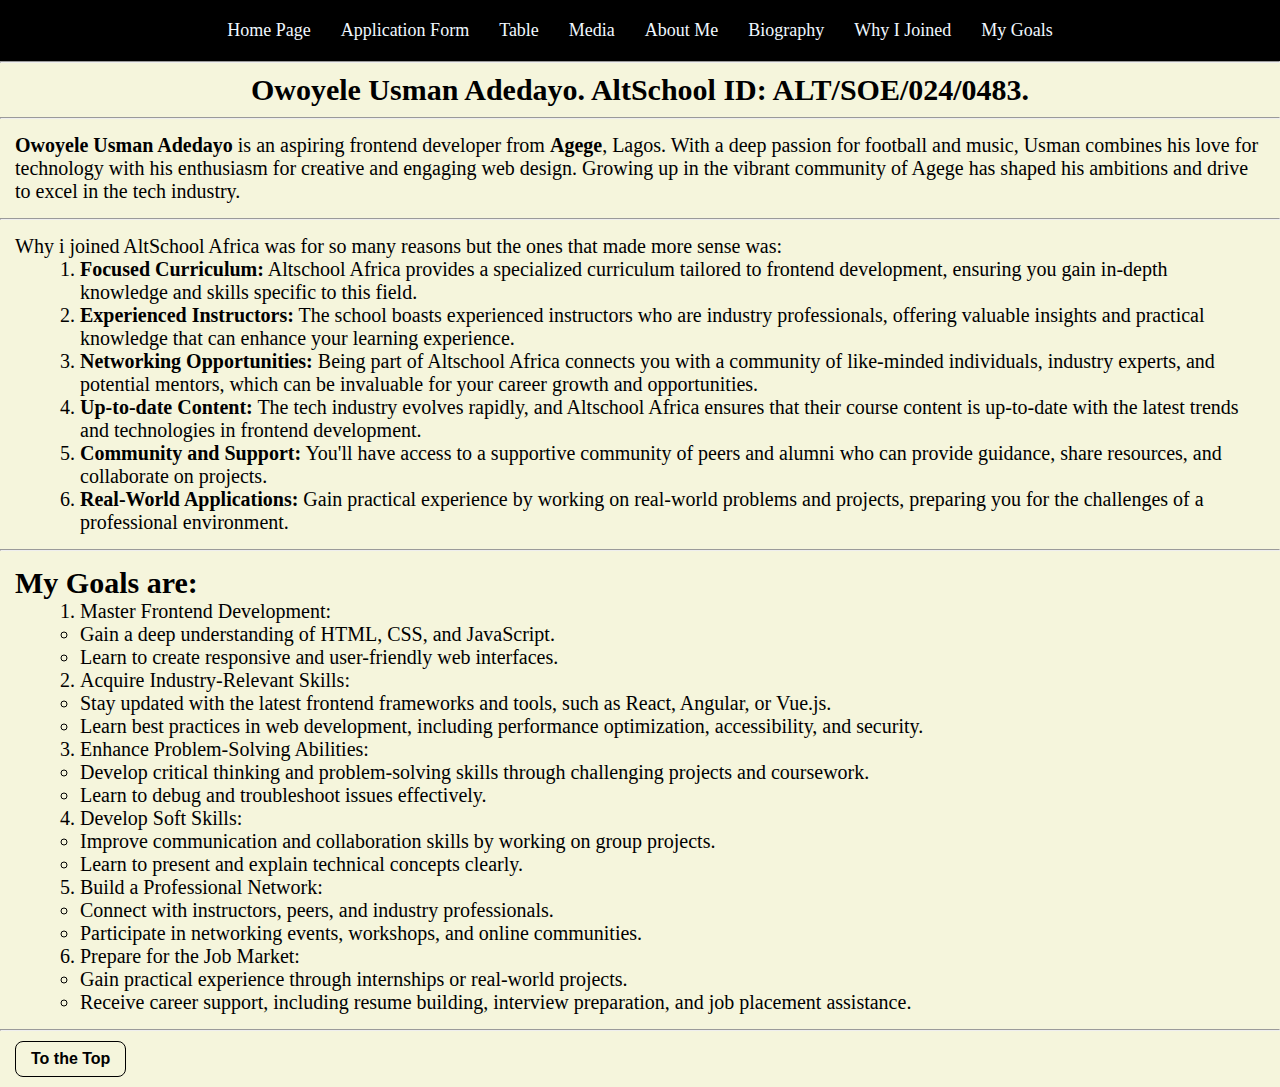
<file: index.html>
<!DOCTYPE html>
<html lang="en">

<head>
    <meta charset="UTF-8" />
    <meta name="viewport" content="width=device-width, initial-scale=1.0" />
    <link rel="stylesheet" href="./css/index.css">
    <title>Document</title>
</head>

<body>
    <header>
        <nav>
            <a href="./index.html">Home Page</a>
            <a href="form.html">Application Form</a>
            <a href="./table.html">Table</a>
            <a href="./media.html">Media</a>
            <a href="#aboutMe">About Me</a>
            <a href="#biography">Biography</a>
            <a href="#whyIJoined">Why I Joined</a>
            <a href="#myGoals">My Goals</a>
        </nav>
    </header>
    <hr>
    <main>
        <section id="aboutMe">
            <h1 class="aboutMe">Owoyele Usman Adedayo. AltSchool ID: ALT/SOE/024/0483.</h1>
        </section>
        <hr>
        <section id="biography">
            <p><strong>Owoyele Usman Adedayo</strong> is an aspiring frontend developer from <strong>Agege</strong>,
                Lagos. With a deep passion for football and music, Usman combines his love for technology with his
                enthusiasm for creative and engaging web design. Growing up in the vibrant community of Agege has shaped
                his ambitions and drive to excel in the tech industry.</p>
        </section>
        <hr>
        <section id="whyIJoined">
            <p>Why i joined AltSchool Africa was for so many reasons but the ones that made more sense was:
            <ol>
                <li><strong>Focused Curriculum:</strong> Altschool Africa provides a specialized curriculum tailored to
                    frontend development, ensuring you gain in-depth knowledge and skills specific to this field.</li>
                <li><strong>Experienced Instructors:</strong> The school boasts experienced instructors who are industry
                    professionals, offering valuable insights and practical knowledge that can enhance your learning
                    experience.</li>
                <li><strong>Networking Opportunities:</strong> Being part of Altschool Africa connects you with a
                    community of like-minded individuals, industry experts, and potential mentors, which can be
                    invaluable for your career growth and opportunities.</li>
                <li><strong>Up-to-date Content:</strong> The tech industry evolves rapidly, and Altschool Africa ensures
                    that their course content is up-to-date with the latest trends and technologies in frontend
                    development.</li>
                <li><strong>Community and Support:</strong> You'll have access to a supportive community of peers and
                    alumni who can provide guidance, share resources, and collaborate on projects.</li>
                <li><strong>Real-World Applications:</strong> Gain practical experience by working on real-world
                    problems and projects, preparing you for the challenges of a professional environment.</li>
            </ol>
            </p>
        </section>
        <hr>
        <section id="myGoals">
            <h2 >My Goals are:</h2>
            <ol>
                <li>Master Frontend Development:</li>
                <ul>
                    <li>Gain a deep understanding of HTML, CSS, and JavaScript.</li>
                    <li>Learn to create responsive and user-friendly web interfaces.</li>
                </ul>
                <li>Acquire Industry-Relevant Skills:</li>
                <ul>
                    <li>Stay updated with the latest frontend frameworks and tools, such as React, Angular, or Vue.js.
                    </li>
                    <li>Learn best practices in web development, including performance optimization, accessibility, and
                        security.</li>
                </ul>
                <li>Enhance Problem-Solving Abilities:</li>
                <ul>
                    <li>Develop critical thinking and problem-solving skills through challenging projects and
                        coursework.</li>
                    <li>Learn to debug and troubleshoot issues effectively.</li>
                </ul>
                <li>Develop Soft Skills:</li>
                <ul>
                    <li>Improve communication and collaboration skills by working on group projects.</li>
                    <li>Learn to present and explain technical concepts clearly.</li>
                </ul>
                <li>Build a Professional Network:</li>
                <ul>
                    <li>Connect with instructors, peers, and industry professionals.</li>
                    <li>Participate in networking events, workshops, and online communities.</li>
                </ul>
                <li>Prepare for the Job Market:</li>
                <ul>
                    <li>Gain practical experience through internships or real-world projects.</li>
                    <li>Receive career support, including resume building, interview preparation, and job placement
                        assistance.</li>
                </ul>
            </ol>
        </section>
    </main>
    <hr>
    <footer>
        <a href="#"><button>To the Top</button></a>
    </footer>
</body>

</html>
</file>
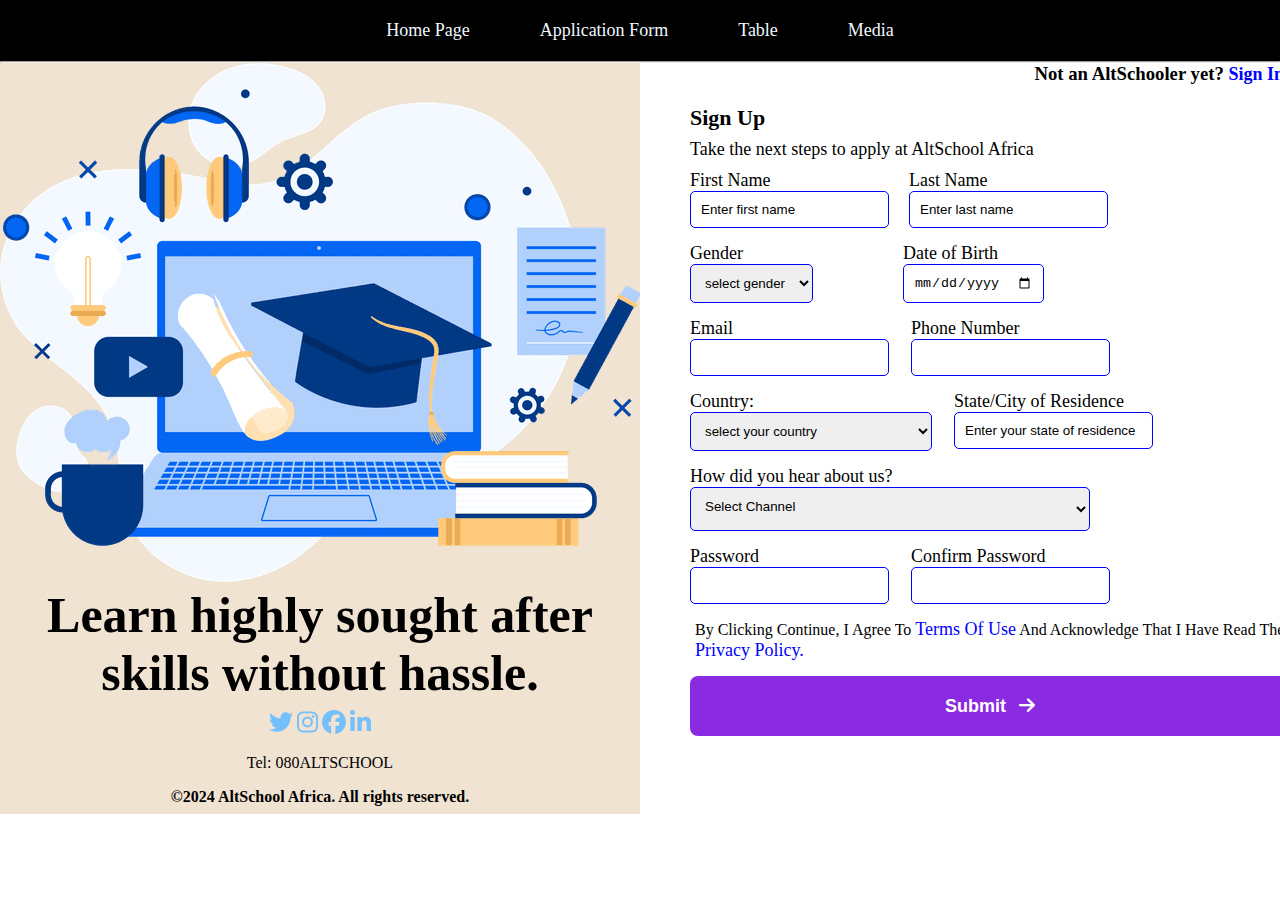
<file: form.html>
<!DOCTYPE html>
<html lang="en">
  <head>
    <meta charset="UTF-8" />
    <meta name="viewport" content="width=device-width, initial-scale=1.0" />
    <link rel="stylesheet" href="https://cdnjs.cloudflare.com/ajax/libs/font-awesome/6.0.0-beta3/css/all.min.css">
    <link rel="stylesheet" href="./css/form.css" />
    <title>Document</title>
  </head>
  <body>
    <header>
      <nav>
        <a href="./index.html">Home Page</a>
        <a href="form.html">Application Form</a>
        <a href="./table.html">Table</a>
        <a href="./media.html">Media</a>
      </nav>
    </header>
    <hr />
    <main>
      <div class="mainpage">
        <div class="subP">
          <section>
            <img src="./assets/AltSchoolImg.png" alt="img" />
            <h1>Learn highly sought after skills without hassle.</h1>
          </section>
          <footer id="footer">
            <div class="font">
              <svg
                xmlns="http://www.w3.org/2000/svg"
                height="24"
                width="24"
                viewBox="0 0 512 512"
              >
                <!--!Font Awesome Free 6.5.2 by @fontawesome - https://fontawesome.com License - https://fontawesome.com/license/free Copyright 2024 Fonticons, Inc.-->
                <path
                  fill="#74C0FC"
                  d="M459.4 151.7c.3 4.5 .3 9.1 .3 13.6 0 138.7-105.6 298.6-298.6 298.6-59.5 0-114.7-17.2-161.1-47.1 8.4 1 16.6 1.3 25.3 1.3 49.1 0 94.2-16.6 130.3-44.8-46.1-1-84.8-31.2-98.1-72.8 6.5 1 13 1.6 19.8 1.6 9.4 0 18.8-1.3 27.6-3.6-48.1-9.7-84.1-52-84.1-103v-1.3c14 7.8 30.2 12.7 47.4 13.3-28.3-18.8-46.8-51-46.8-87.4 0-19.5 5.2-37.4 14.3-53 51.7 63.7 129.3 105.3 216.4 109.8-1.6-7.8-2.6-15.9-2.6-24 0-57.8 46.8-104.9 104.9-104.9 30.2 0 57.5 12.7 76.7 33.1 23.7-4.5 46.5-13.3 66.6-25.3-7.8 24.4-24.4 44.8-46.1 57.8 21.1-2.3 41.6-8.1 60.4-16.2-14.3 20.8-32.2 39.3-52.6 54.3z"
                />
              </svg>

              <svg
                xmlns="http://www.w3.org/2000/svg"
                height="24"
                width="21"
                viewBox="0 0 448 512"
              >
                <!--!Font Awesome Free 6.5.2 by @fontawesome - https://fontawesome.com License - https://fontawesome.com/license/free Copyright 2024 Fonticons, Inc.-->
                <path
                  fill="#74C0FC"
                  d="M224.1 141c-63.6 0-114.9 51.3-114.9 114.9s51.3 114.9 114.9 114.9S339 319.5 339 255.9 287.7 141 224.1 141zm0 189.6c-41.1 0-74.7-33.5-74.7-74.7s33.5-74.7 74.7-74.7 74.7 33.5 74.7 74.7-33.6 74.7-74.7 74.7zm146.4-194.3c0 14.9-12 26.8-26.8 26.8-14.9 0-26.8-12-26.8-26.8s12-26.8 26.8-26.8 26.8 12 26.8 26.8zm76.1 27.2c-1.7-35.9-9.9-67.7-36.2-93.9-26.2-26.2-58-34.4-93.9-36.2-37-2.1-147.9-2.1-184.9 0-35.8 1.7-67.6 9.9-93.9 36.1s-34.4 58-36.2 93.9c-2.1 37-2.1 147.9 0 184.9 1.7 35.9 9.9 67.7 36.2 93.9s58 34.4 93.9 36.2c37 2.1 147.9 2.1 184.9 0 35.9-1.7 67.7-9.9 93.9-36.2 26.2-26.2 34.4-58 36.2-93.9 2.1-37 2.1-147.8 0-184.8zM398.8 388c-7.8 19.6-22.9 34.7-42.6 42.6-29.5 11.7-99.5 9-132.1 9s-102.7 2.6-132.1-9c-19.6-7.8-34.7-22.9-42.6-42.6-11.7-29.5-9-99.5-9-132.1s-2.6-102.7 9-132.1c7.8-19.6 22.9-34.7 42.6-42.6 29.5-11.7 99.5-9 132.1-9s102.7-2.6 132.1 9c19.6 7.8 34.7 22.9 42.6 42.6 11.7 29.5 9 99.5 9 132.1s2.7 102.7-9 132.1z"
                />
              </svg>
              <svg
                xmlns="http://www.w3.org/2000/svg"
                height="24"
                width="24"
                viewBox="0 0 512 512"
              >
                <!--!Font Awesome Free 6.5.2 by @fontawesome - https://fontawesome.com License - https://fontawesome.com/license/free Copyright 2024 Fonticons, Inc.-->
                <path
                  fill="#74C0FC"
                  d="M512 256C512 114.6 397.4 0 256 0S0 114.6 0 256C0 376 82.7 476.8 194.2 504.5V334.2H141.4V256h52.8V222.3c0-87.1 39.4-127.5 125-127.5c16.2 0 44.2 3.2 55.7 6.4V172c-6-.6-16.5-1-29.6-1c-42 0-58.2 15.9-58.2 57.2V256h83.6l-14.4 78.2H287V510.1C413.8 494.8 512 386.9 512 256h0z"
                />
              </svg>
              <svg
                xmlns="http://www.w3.org/2000/svg"
                height="24"
                width="21"
                viewBox="0 0 448 512"
              >
                <!--!Font Awesome Free 6.5.2 by @fontawesome - https://fontawesome.com License - https://fontawesome.com/license/free Copyright 2024 Fonticons, Inc.-->
                <path
                  fill="#74C0FC"
                  d="M100.3 448H7.4V148.9h92.9zM53.8 108.1C24.1 108.1 0 83.5 0 53.8a53.8 53.8 0 0 1 107.6 0c0 29.7-24.1 54.3-53.8 54.3zM447.9 448h-92.7V302.4c0-34.7-.7-79.2-48.3-79.2-48.3 0-55.7 37.7-55.7 76.7V448h-92.8V148.9h89.1v40.8h1.3c12.4-23.5 42.7-48.3 87.9-48.3 94 0 111.3 61.9 111.3 142.3V448z"
                />
              </svg>
            </div>
            <p class="tel">Tel: 080ALTSCHOOL</p>
            <h4>©2024 AltSchool Africa. All rights reserved.</h4>
          </footer>
        </div>
        <div class="subPage">
          <section id="form">
            <div class="page">
              <h3>
                Not an AltSchooler yet? <a href="#" class="signin">Sign In!</a>
              </h3>
            </div>
            <h2 class="formH">Sign Up</h2>
            <p class="formP">
              Take the next steps to apply at AltSchool Africa
            </p>
            <form>
              <div class="firstDiv">
                <div>
                  <label for="Fname">First Name</label><br />
                  <input type="text" id="Fname" value="Enter first name" />
                </div>
                <div>
                  <label for="Lname">Last Name</label><br />
                  <input type="text" id="Lname" value="Enter last name" /><br />
                </div>
              </div>
              <div class="secDiv">
                <div>
                  <label for="gender">Gender</label><br />
                  <select id="gender" name="gender">
                    <option>select gender</option>
                    <option>male</option>
                    <option>female</option></select
                  ><br />
                </div>
                <div>
                  <label for="Lname">Date of Birth</label><br />
                  <input type="date" id="birthday" name="birthday" /><br />
                </div>
              </div>
              <div class="thDiv">
                <div>
                  <label for="email">Email</label><br />
                  <input type="email" id="email" /><br />
                </div>
                <div>
                  <label for="phoneNumber">Phone Number</label><br />
                  <input type="number" id="phoneNumber" name="password" />
                  <br />
                </div>
              </div>
              <div class="foDiv">
                <div>
                  <label for="country">Country:</label><br />
                  <select id="country" name="country">
                    <option>select your country</option>
                    <option value="AF">Afghanistan</option>
                    <option value="AL">Albania</option>
                    <option value="DZ">Algeria</option>
                    <option value="AS">American Samoa</option>
                    <option value="AD">Andorra</option>
                    <option value="AO">Angola</option>
                    <option value="AI">Anguilla</option>
                    <option value="AQ">Antarctica</option>
                    <option value="AG">Antigua and Barbuda</option>
                    <option value="AR">Argentina</option>
                    <option value="AM">Armenia</option>
                    <option value="AW">Aruba</option>
                    <option value="AU">Australia</option>
                    <option value="AT">Austria</option>
                    <option value="AZ">Azerbaijan</option>
                    <option value="BS">Bahamas</option>
                    <option value="BH">Bahrain</option>
                    <option value="BD">Bangladesh</option>
                    <option value="BB">Barbados</option>
                    <option value="BY">Belarus</option>
                    <option value="BE">Belgium</option>
                    <option value="BZ">Belize</option>
                    <option value="BJ">Benin</option>
                    <option value="BM">Bermuda</option>
                    <option value="BT">Bhutan</option>
                    <option value="BO">Bolivia</option>
                    <option value="BA">Bosnia and Herzegovina</option>
                    <option value="BW">Botswana</option>
                    <option value="BR">Brazil</option>
                    <option value="BN">Brunei</option>
                    <option value="BG">Bulgaria</option>
                    <option value="BF">Burkina Faso</option>
                    <option value="BI">Burundi</option>
                    <option value="KH">Cambodia</option>
                    <option value="CM">Cameroon</option>
                    <option value="CA">Canada</option>
                    <option value="CV">Cape Verde</option>
                    <option value="KY">Cayman Islands</option>
                    <option value="CF">Central African Republic</option>
                    <option value="TD">Chad</option>
                    <option value="CL">Chile</option>
                    <option value="CN">China</option>
                    <option value="CO">Colombia</option>
                    <option value="KM">Comoros</option>
                    <option value="CG">Congo - Brazzaville</option>
                    <option value="CD">Congo - Kinshasa</option>
                    <option value="CR">Costa Rica</option>
                    <option value="CI">Côte d’Ivoire</option>
                    <option value="HR">Croatia</option>
                    <option value="CU">Cuba</option>
                    <option value="CY">Cyprus</option>
                    <option value="CZ">Czechia</option>
                    <option value="DK">Denmark</option>
                    <option value="DJ">Djibouti</option>
                    <option value="DM">Dominica</option>
                    <option value="DO">Dominican Republic</option>
                    <option value="EC">Ecuador</option>
                    <option value="EG">Egypt</option>
                    <option value="SV">El Salvador</option>
                    <option value="GQ">Equatorial Guinea</option>
                    <option value="ER">Eritrea</option>
                    <option value="EE">Estonia</option>
                    <option value="SZ">Eswatini</option>
                    <option value="ET">Ethiopia</option>
                    <option value="FJ">Fiji</option>
                    <option value="FI">Finland</option>
                    <option value="FR">France</option>
                    <option value="GA">Gabon</option>
                    <option value="GM">Gambia</option>
                    <option value="GE">Georgia</option>
                    <option value="DE">Germany</option>
                    <option value="GH">Ghana</option>
                    <option value="GR">Greece</option>
                    <option value="GD">Grenada</option>
                    <option value="GT">Guatemala</option>
                    <option value="GN">Guinea</option>
                    <option value="GW">Guinea-Bissau</option>
                    <option value="GY">Guyana</option>
                    <option value="HT">Haiti</option>
                    <option value="HN">Honduras</option>
                    <option value="HU">Hungary</option>
                    <option value="IS">Iceland</option>
                    <option value="IN">India</option>
                    <option value="ID">Indonesia</option>
                    <option value="IR">Iran</option>
                    <option value="IQ">Iraq</option>
                    <option value="IE">Ireland</option>
                    <option value="IL">Israel</option>
                    <option value="IT">Italy</option>
                    <option value="JM">Jamaica</option>
                    <option value="JP">Japan</option>
                    <option value="JO">Jordan</option>
                    <option value="KZ">Kazakhstan</option>
                    <option value="KE">Kenya</option>
                    <option value="KI">Kiribati</option>
                    <option value="KP">Korea, North</option>
                    <option value="KR">Korea, South</option>
                    <option value="KW">Kuwait</option>
                    <option value="KG">Kyrgyzstan</option>
                    <option value="LA">Laos</option>
                    <option value="LV">Latvia</option>
                    <option value="LB">Lebanon</option>
                    <option value="LS">Lesotho</option>
                    <option value="LR">Liberia</option>
                    <option value="LY">Libya</option>
                    <option value="LI">Liechtenstein</option>
                    <option value="LT">Lithuania</option>
                    <option value="LU">Luxembourg</option>
                    <option value="MG">Madagascar</option>
                    <option value="MW">Malawi</option>
                    <option value="MY">Malaysia</option>
                    <option value="MV">Maldives</option>
                    <option value="ML">Mali</option>
                    <option value="MT">Malta</option>
                    <option value="MH">Marshall Islands</option>
                    <option value="MR">Mauritania</option>
                    <option value="MU">Mauritius</option>
                    <option value="MX">Mexico</option>
                    <option value="FM">Micronesia</option>
                    <option value="MD">Moldova</option>
                    <option value="MC">Monaco</option>
                    <option value="MN">Mongolia</option>
                    <option value="ME">Montenegro</option>
                    <option value="MA">Morocco</option>
                    <option value="MZ">Mozambique</option>
                    <option value="MM">Myanmar</option>
                    <option value="NA">Namibia</option>
                    <option value="NR">Nauru</option>
                    <option value="NP">Nepal</option>
                    <option value="NL">Netherlands</option>
                    <option value="NZ">New Zealand</option>
                    <option value="NI">Nicaragua</option>
                    <option value="NE">Niger</option>
                    <option value="NG">Nigeria</option>
                    <option value="NO">Norway</option>
                    <option value="OM">Oman</option>
                    <option value="PK">Pakistan</option>
                    <option value="PW">Palau</option>
                    <option value="PS">Palestine</option>
                    <option value="PA">Panama</option>
                    <option value="PG">Papua New Guinea</option>
                    <option value="PY">Paraguay</option>
                    <option value="PE">Peru</option>
                    <option value="PH">Philippines</option>
                    <option value="PL">Poland</option>
                    <option value="PT">Portugal</option>
                    <option value="QA">Qatar</option>
                    <option value="RO">Romania</option>
                    <option value="RU">Russia</option>
                    <option value="RW">Rwanda</option>
                    <option value="KN">Saint Kitts and Nevis</option>
                    <option value="LC">Saint Lucia</option>
                    <option value="VC">Saint Vincent and the Grenadines</option>
                    <option value="WS">Samoa</option>
                    <option value="SM">San Marino</option>
                    <option value="ST">Sao Tome and Principe</option>
                    <option value="SA">Saudi Arabia</option>
                    <option value="SN">Senegal</option>
                    <option value="RS">Serbia</option>
                    <option value="SC">Seychelles</option>
                    <option value="SL">Sierra Leone</option>
                    <option value="SG">Singapore</option>
                    <option value="SK">Slovakia</option>
                    <option value="SI">Slovenia</option>
                    <option value="SB">Solomon Islands</option>
                    <option value="SO">Somalia</option>
                    <option value="ZA">South Africa</option>
                    <option value="SS">South Sudan</option>
                    <option value="ES">Spain</option>
                    <option value="LK">Sri Lanka</option>
                    <option value="SD">Sudan</option>
                    <option value="SR">Suriname</option>
                    <option value="SE">Sweden</option>
                    <option value="CH">Switzerland</option>
                    <option value="SY">Syria</option>
                    <option value="TW">Taiwan</option>
                    <option value="TJ">Tajikistan</option>
                    <option value="TZ">Tanzania</option>
                    <option value="TH">Thailand</option>
                    <option value="TL">Timor-Leste</option>
                    <option value="TG">Togo</option>
                    <option value="TO">Tonga</option>
                    <option value="TT">Trinidad and Tobago</option>
                    <option value="TN">Tunisia</option>
                    <option value="TR">Turkey</option>
                    <option value="TM">Turkmenistan</option>
                    <option value="TV">Tuvalu</option>
                    <option value="UG">Uganda</option>
                    <option value="UA">Ukraine</option>
                    <option value="AE">United Arab Emirates</option>
                    <option value="GB">United Kingdom</option>
                    <option value="US">United States</option>
                    <option value="UY">Uruguay</option>
                    <option value="UZ">Uzbekistan</option>
                    <option value="VU">Vanuatu</option>
                    <option value="VE">Venezuela</option>
                    <option value="VN">Vietnam</option>
                    <option value="YE">Yemen</option>
                    <option value="ZM">Zambia</option>
                    <option value="ZW">Zimbabwe</option></select
                  ><br />
                </div>
                <div>
                  <label for="state">State/City of Residence</label><br />
                  <input
                    type="text"
                    id="state"
                    name="state"
                    value="Enter your state of residence"
                  /><br />
                </div>
              </div>
              <div class="labelForAbout">
                <label for="about">How did you hear about us?</label><br />
              <select class="about">
                <option value="">Select Channel</option>
                <option value="">Twitter</option>
                <option value="">Facebook</option>
                <option value="">LinkedIn</option>
                <option value="">Youtube</option>
                <option value="">Friend</option>
                <option value="">whatsapp</option>
                <option value="">Instagram</option>
                <option value="">Billboard</option>
                <option value="">Sales Manager</option>
                <option value="">Other</option></select
              ><br />
              </div>
              <div class="fifDiv">
                <div>
                  <label for="password">Password</label><br />
                  <input type="password" id="password" name="password" /><br />
                </div>
                <div>
                  <label for="cPassword">Confirm Password</label><br />
                  <input
                    type="password"
                    id="cPassword"
                    name="cPassword"
                  /><br />
                </div>
              </div>
              <p class="clicking">
                By clicking continue, I agree to
                <a href="#" class="TU">Terms of Use</a> and acknowledge that I have read
                the <a href="#" class="PP">Privacy Policy.</a>
              </p>
              <div class="button">
                <button>Submit <i class="fa-solid fa-arrow-right" style="padding-left: 8px;"></i></button>
              </div>
            </form>
          </section>
        </div>
      </div>
    </main>
  </body>
</html>
</file>
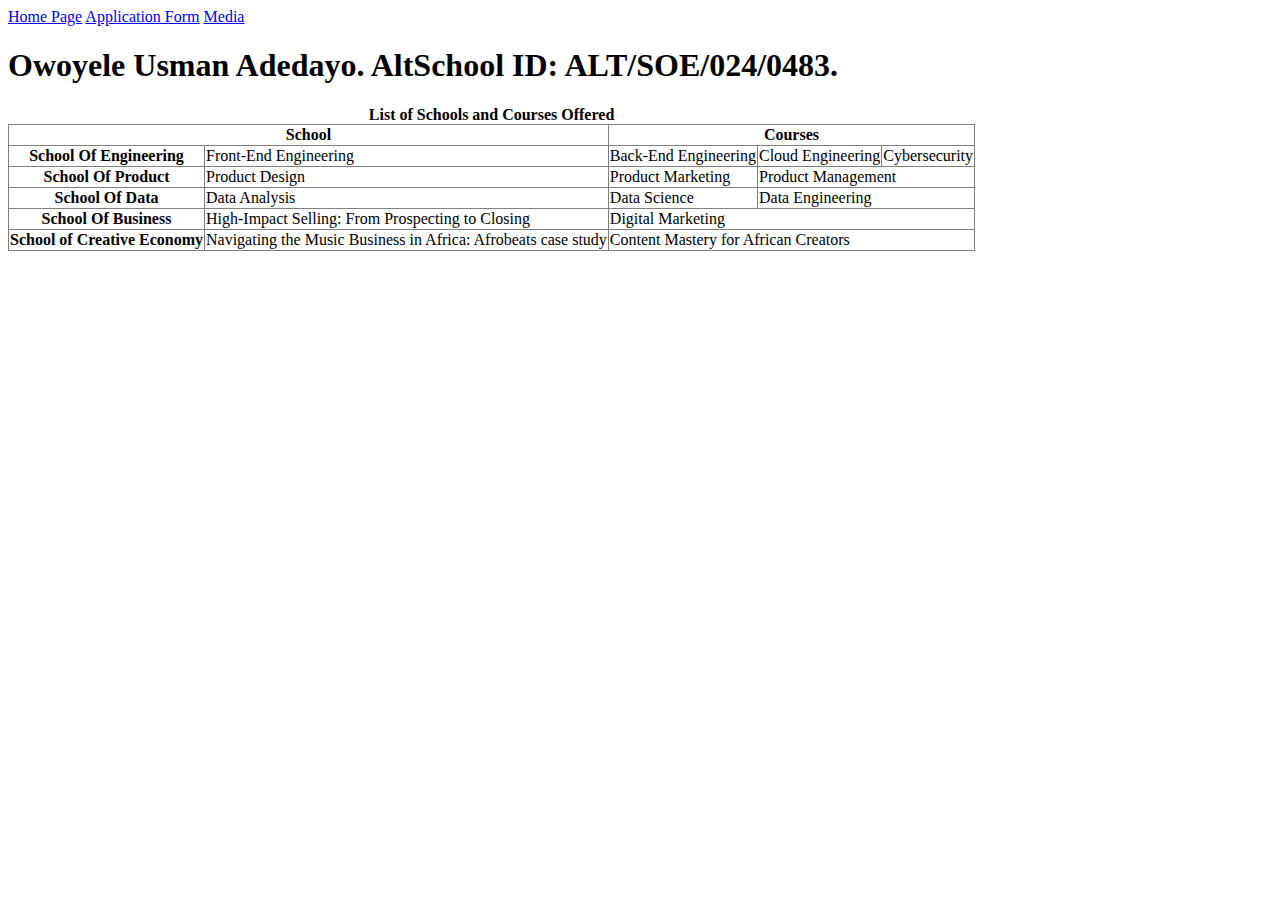
<file: table.html>
<!DOCTYPE html>
<html lang="en">
  <head>
    <meta charset="UTF-8" />
    <meta name="viewport" content="width=device-width, initial-scale=1.0" />
    <title>Document</title>
  </head>
  <body>
    <header>
      <nav>
            <a href="./index.html">Home Page</a>
            <a href="form.html">Application Form</a>
            <a href="./media.html">Media</a>
        </nav>
    </header>
    <main>
        <section>
            <h1>Owoyele Usman Adedayo. AltSchool ID: ALT/SOE/024/0483.</h1>
      </section>
      <table border="1px"; style="border-collapse: collapse;">
          <caption><strong>List of Schools and Courses Offered</strong></caption>
        <thead>
          <tr>
            <th colspan="2">School</th>
            <th colspan="3">Courses</th>
          </tr>
        </thead>
        <tbody>
            <tr>
                <th>School Of Engineering</th>
                <td>Front-End Engineering</td>
                <td>Back-End Engineering</td>
                <td>Cloud Engineering</td>
                <td>Cybersecurity</td>
            </tr>
            <tr>
                <th>School Of Product</th>
                <td>Product Design</td>
                <td>Product Marketing</td>
                <td colspan="2">Product Management</td>
            </tr>
            <tr>
                <th>School Of Data</th>
                <td>Data Analysis</td>
                <td>Data Science</td>
                <td colspan="2">Data Engineering</td>
            </tr>
            <tr>
                <th>School Of Business</th>
                <td>High-Impact Selling: From Prospecting to Closing</td>
                <td colspan="3">Digital Marketing</td>
            </tr>
            <tr>
                <th>School of Creative Economy</th>
                <td>Navigating the Music Business in Africa: Afrobeats case study</td>
                <td colspan="3">Content Mastery for African Creators</td>
            </tr>
        </tbody>
      </table>
    </main>
  </body>
</html>
</file>
<file: css/index.css>
*{
    margin: 0;
    padding: 0;
    box-sizing: border-box;
    background-color: beige;
}

nav{
    justify-content: center;
    align-items: center;
    display: flex;
    background-color: black;
    height: 100%;
    width: 100%;
    padding: 20px 25px;
}

a{
    background-color: black;
    color: aliceblue;
    font-size: 18px;
    text-decoration: none;
    text-align: center;
    margin: 0 15px;
}

#biography{
    font-size: 20px;
    margin: 0 15px;
    padding: 15px 0px;
}

.aboutMe {
    padding: 10px ;
    font-size: 30px;
    display: flex;
    justify-content: center;
    align-items: center;
}

#biography{
    font-size: 20px;
    margin: 0 15px;
}

#whyIJoined, ol{
    font-size: 20px;
    margin: 0 15px;
    padding: 15px 0px;
}

#myGoals{
    font-size: 20px;
    margin: 0 15px;
    padding: 15px 0px;
}

ol{
    font-size: 20px;
    margin: 0 15px;
    padding: 0px 0px 0px 15px;
}

li{
    font-size: 20px;
    margin: 0px 0px 0px 35px;
}

button{
    padding: 8px 15px;
    margin: 10px 0px;
    border-radius: 8px;
    border: 1px solid black;
    font-size: 16px;
    font-weight: bold;
}

button:hover{
    background-color: black;
    color: white;
    transition: all;
}
</file>
<file: css/form.css>
*{
    margin: 0;
    padding: 0;
    box-sizing: border-box;
    gap: 40px;
}

nav{
    justify-content: center;
    align-items: center;
    display: flex;
    background-color: black;
    height: 100%;
    width: 100%;
    padding: 20px 25px;
    color: white;
    text-decoration: none;
}

form {
    gap: 20px;
}

a{
    background-color: black;
    color: aliceblue;
    font-size: 18px;
    text-decoration: none;
    text-align: center;
    margin: 0 15px;
}

h1{
    font-size: 50px;
    text-align: center;
    font-weight: bolder;
    margin: 0px 40px;
}

.mainpage{
    display: flex;
    flex-direction: row;
    width: 100%;
}

.signin{
    color: blue;
    background-color: #fff;
    margin: 0;
    padding: 0;
}

.subP{ 
    width: 50%;
    background-color: rgb(241, 227, 209);
}

.subPage{
    width: 50%;
    background-color: #fff;
    margin: 0px 10px;
    
}

.page{
    font-size: 16px;
    font-weight: bold;
    text-align: end;
    padding-bottom: 20px;
}

.tel, .font, h4{
    text-align: center;
    padding: 8px 0px;
}

.formP{
    font-size: 18px;
    padding-bottom: 10px;
}

.formH{
    font-size: 22px;
    font-weight: bold;
    padding-bottom: 8px;
}

select{
    padding: 10px;
    border-radius: 5px;
    border: 1px solid blue;
}

.firstDiv{
    display: flex;
    flex-direction: row;
    gap: 20px;
    padding-bottom: 15px;
}

.secDiv{
    display: flex;
    flex-direction: row;
    gap: 90px;
    padding-bottom: 15px;
}

.thDiv{
    display: flex;
    flex-direction: row;
    gap: 22px;
    padding-bottom: 15px;
}

.foDiv{
    display: flex;
    flex-direction: row;
    gap: 22px;
    padding-bottom: 15px;
}

.fifDiv{
    display: flex;
    flex-direction: row;
    gap: 22px;
    padding-bottom: 15px;
}

.labelForAbout{
    padding-bottom: 15px;
}

.about{
    width: 400px;
    padding-bottom: 15px;
}

label{
    font-size: 18px;
}

input {
    padding: 10px;
    border-radius: 5px;
    border: 1px solid blue;
}

input:hover{
    border: 1px solid rgb(133, 133, 255);
}

.clicking{
    padding: 0px 5px;
    text-transform: capitalize;
    padding-bottom: 15px;
}

.TU{
    background-color: #fff;
    color: blue;
    margin: 0;
    padding: 0;
}

.PP{
    background-color: #fff;
    color: blue;
    margin: 0;
    padding: 0;
}

button{
    width: 600px;
    height: 60px;
    color: white;
    background-color: blueviolet;
    font-size: 18px;
    font-weight: bold;
    border: none;
    border-radius: 8px;
}

button:hover {
    background-color: purple;
    transition: ease-in-out;
}
</file>
